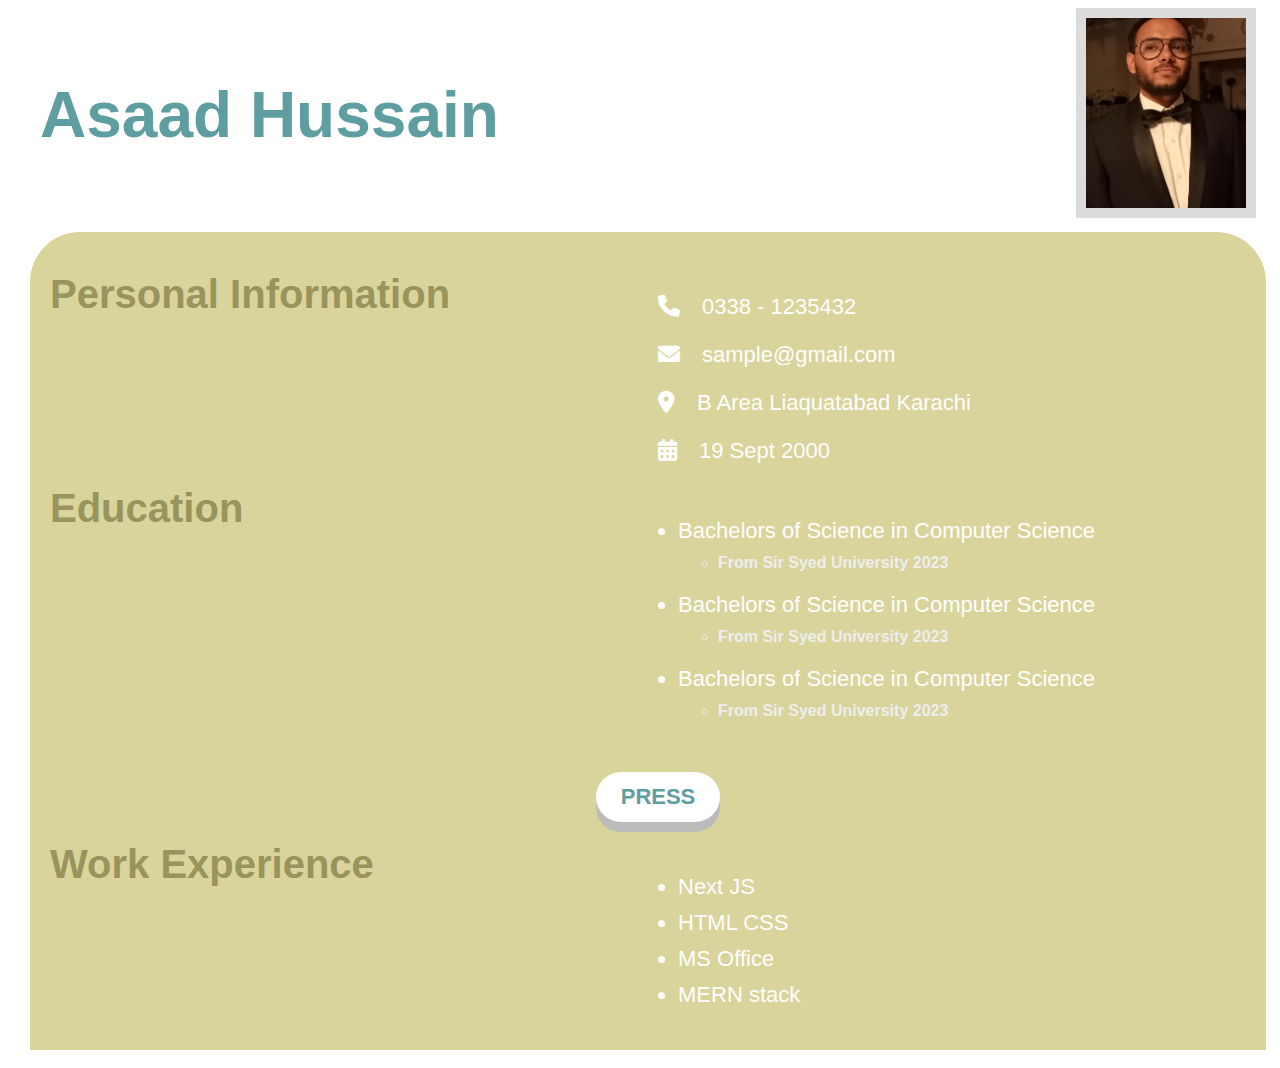
<file: index.html>
<!DOCTYPE html>
<html lang="en">

<head>
    <meta charset="UTF-8">
    <meta name="viewport" content="width=device-width, initial-scale=1.0">
    <title>Document</title>
    <link rel="stylesheet" href="./stylesheet.css">
    <link rel="stylesheet" href="https://cdnjs.cloudflare.com/ajax/libs/font-awesome/6.0.0-beta3/css/all.min.css">
</head>

<body>
    <div class="mainDiv">
        <div class="nameDiv">
            <h1 class="name">Asaad Hussain</h1>
            <div class="imgDiv">
                <img src="./public/Closeup.jpg" alt="image" class="image1">
            </div>
        </div>
        <div class="innerDiv">
            <div class="personalInfo">
                <div class="title">
                    Personal Information
                </div>
                <div class="contactDetails content">
                    <p><i class="fa-solid fa-phone"></i>&emsp;0338 - 1235432</p>
                    <p><i class="fa-solid fa-envelope"></i>&emsp;sample@gmail.com</p>
                    <p><i class="fa-solid fa-location-dot"></i>&emsp;B Area Liaquatabad Karachi</p>
                    <p><i class="fa-solid fa-calendar-days"></i>&emsp;19 Sept 2000</p>
                </div>
            </div>
            <div class="Education personalInfo">
                <div class="title">
                    Education
                </div>
                <ul class="eduList content">
                    <li class="list">Bachelors of Science in Computer Science</li>
                    <ul class="subList">
                        <li> From Sir Syed University 2023</li>
                    </ul>
                    <li class="list">Bachelors of Science in Computer Science</li>
                    <ul class="subList">
                        <li> From Sir Syed University 2023</li>
                    </ul>
                    <li class="list">Bachelors of Science in Computer Science</li>
                    <ul class="subList">
                        <li> From Sir Syed University 2023</li>
                    </ul>
                </ul>
            </div>

            <div class="buttonDiv">
                <button class="button1">PRESS</button>
            </div>
            <div class="Skills personalInfo" id="skillsSection">
                <div class="title">
                    Skills
                </div>
                <ul class="skillsList content">
                    <li class="list">Next JS</li>
                    <li class="list">HTML CSS</li>
                    <li class="list">MS Office</li>
                    <li class="list">MERN stack</li>
                    <li class="list">Typescript</li>
                </ul>
            </div>
            <div class="WorkExp personalInfo">
                <div class="title">
                    Work Experience
                </div>
                <ul class="workExpList content">
                    <li class="list">Next JS</li>
                    <li class="list">HTML CSS</li>
                    <li class="list">MS Office</li>
                    <li class="list">MERN stack</li>
                </ul>
            </div>
        </div>
    </div>
    <script src="./script.js"></script>
</body>

</html>
</file>
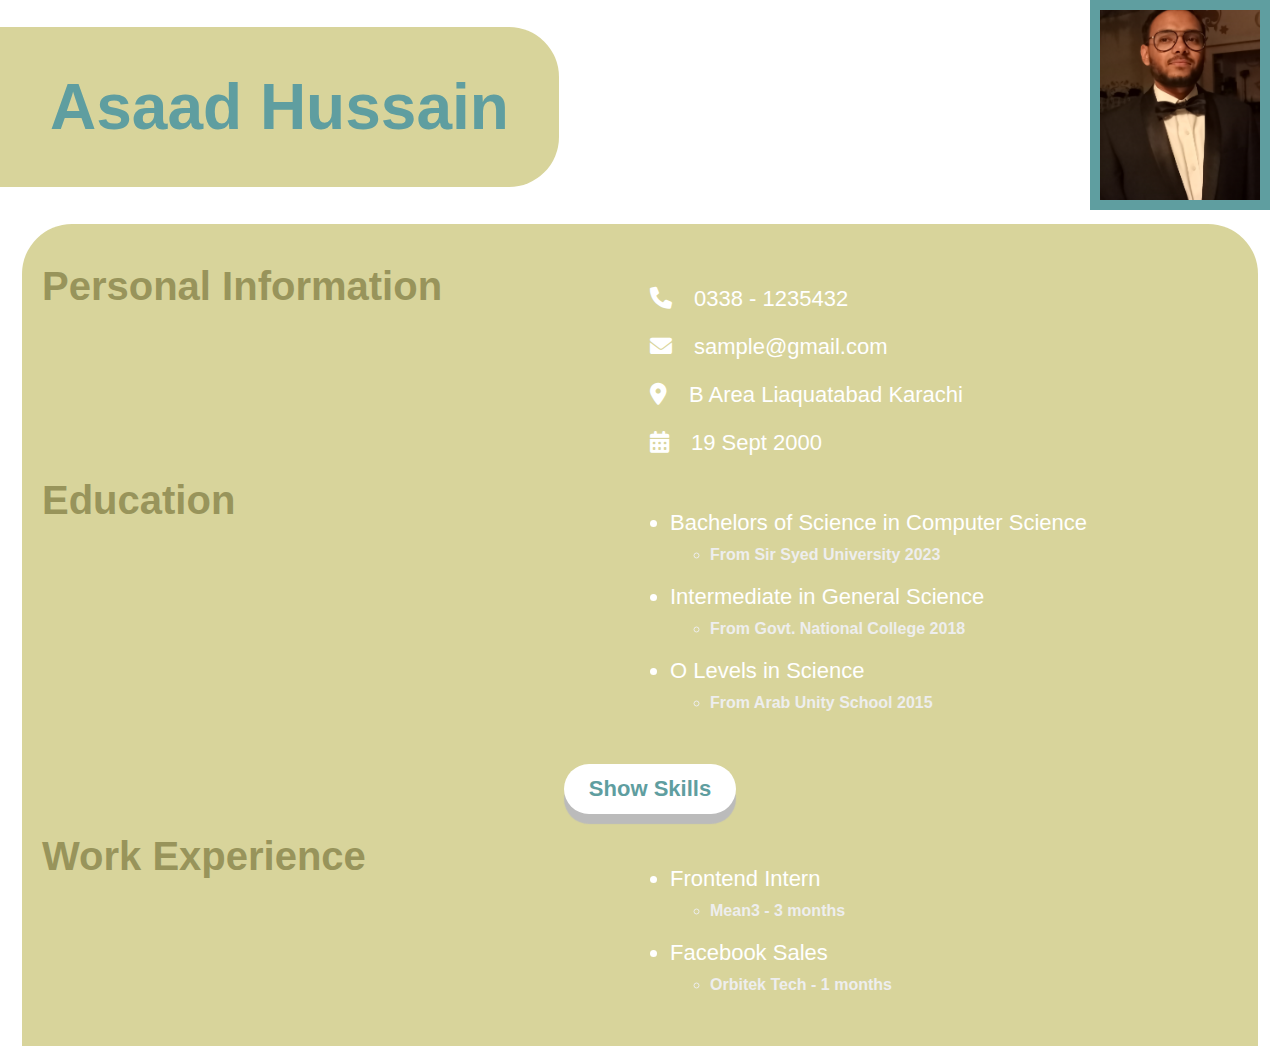
<file: src/index.html>
<!DOCTYPE html>
<html lang="en">

<head>
    <meta charset="UTF-8">
    <meta name="viewport" content="width=device-width, initial-scale=1.0">
    <title>Document</title>
    <link rel="stylesheet" href="./stylesheet.css">
    <link rel="stylesheet" href="https://cdnjs.cloudflare.com/ajax/libs/font-awesome/6.0.0-beta3/css/all.min.css">
</head>

<body>
    <div class="mainDiv">
        <div class="topDiv">
            <div class="nameD">
                <h1 class="name">Asaad Hussain</h1>
            </div>
            <div class="imgDiv">
                <img src="./Closeup.jpg" alt="image" class="image1">
            </div>
        </div>
        <div class="innerDiv">
            <div class="personalInfo">
                <div class="title">
                    Personal Information
                </div>
                <div class="contactDetails content">
                    <p><i class="fa-solid fa-phone"></i>&emsp;0338 - 1235432</p>
                    <p><i class="fa-solid fa-envelope"></i>&emsp;sample@gmail.com</p>
                    <p><i class="fa-solid fa-location-dot"></i>&emsp;B Area Liaquatabad Karachi</p>
                    <p><i class="fa-solid fa-calendar-days"></i>&emsp;19 Sept 2000</p>
                </div>
            </div>
            <div class="Education personalInfo">
                <div class="title">
                    Education
                </div>
                <ul class="eduList content">
                    <li class="list">Bachelors of Science in Computer Science</li>
                    <ul class="subList">
                        <li> From Sir Syed University 2023</li>
                    </ul>
                    <li class="list">Intermediate in General Science</li>
                    <ul class="subList">
                        <li> From Govt. National College 2018</li>
                    </ul>
                    <li class="list">O Levels in Science</li>
                    <ul class="subList">
                        <li> From Arab Unity School 2015</li>
                    </ul>
                </ul>
            </div>

            <div class="buttonDiv">
                <button class="button1">Skills</button>
            </div>
            <div class="Skills personalInfo" id="skillsSection">
                <div class="title">
                    Skills
                </div>
                <ul class="skillsList content">
                    <li class="list">Next JS</li>
                    <li class="list">HTML CSS</li>
                    <li class="list">MS Office</li>
                    <li class="list">MERN stack</li>
                    <li class="list">Typescript</li>
                </ul>
            </div>
            <div class="WorkExp personalInfo">
                <div class="title">
                    Work Experience
                </div>
                <ul class="workExpList content">
                    <li class="list">Frontend Intern</li>
                    <ul class="subList">
                        <li>Mean3 - 3 months</li>
                    </ul>
                    <li class="list">Facebook Sales</li>
                    <ul class="subList">
                        <li> Orbitek Tech - 1 months</li>
                    </ul>
                </ul>
            </div>
        </div>
    </div>
    <script src="./script.js"></script>
</body>

</html>
</file>
<file: stylesheet.css>
body {
    display: flex;
    align-items: center;
    justify-content: center;
    width: 100%;
}

.mainDiv {
    display: flex;
    align-items: center;
    justify-content: center;
    flex-direction: column;
    width: 95%;
}

.innerDiv {
    display: flex;
    align-items: center;
    justify-content: center;
    flex-direction: column;
    width: 100%;
    background-color: rgb(216, 212, 155);
    border-top-left-radius: 50px;
    border-top-right-radius: 50px;
    padding: 40px 0px 20px 20px;
    margin: 10px;
}

.nameDiv {
    display: flex;
    align-items: center;
    justify-content: space-between;
    width: 100%;
}

.name {
    font-size: 74px;
    font-family: 'Trebuchet MS', 'Lucida Sans Unicode', 'Lucida Grande', 'Lucida Sans', Arial, sans-serif;
    font-weight: 900;
    color: cadetblue;
}

.image1 {
    height: 200px;
    width: 160px;
    object-fit: cover;
    border: 10px solid gainsboro;
}

.imgDiv:hover {
    cursor: pointer;
}

.personalInfo {
    display: flex;
    align-items: flex-start;
    justify-content: flex-start;
    width: 100%;
    gap: 00px;
}

.title {
    font-family: 'Trebuchet MS', 'Lucida Sans Unicode', 'Lucida Grande', 'Lucida Sans', Arial, sans-serif;
    font-size: 48px;
    color: rgb(152, 148, 91);
    font-weight: 900;
    width: 50%;
}

.content {
    font-family: 'Trebuchet MS', 'Lucida Sans Unicode', 'Lucida Grande', 'Lucida Sans', Arial, sans-serif;
    font-size: 24px;
    color: rgb(255, 255, 255);
    font-weight: 400;
    width: 50%;
}

.list {
    padding: 10px 0px 0px 0px;
}

.subList {
    font-size: 18px;
    font-weight: 900;
    color: #eeeeee;
    padding-top: 10px;
    padding-bottom: 10px;
}

.Skills {
    transition: 1s ease-in-out;
}

.buttonDiv {
    width: 100%;
    display: flex;
    align-items: center;
    justify-content: center;
}

.button1 {
    border-radius: 50px;
    box-shadow: 0px 10px 1px rgb(187, 187, 187);
    padding: 12px 22px;
    border: none;
    font-size: 20px;
    font-family: 'Trebuchet MS', 'Lucida Sans Unicode', 'Lucida Grande', 'Lucida Sans', Arial, sans-serif;
    color: cadetblue;
    font-weight: 900;
    margin: 20px;
    background-color: white;
    transition: transform 0.5s ease, box-shadow 0.5s ease;
}

.button1:hover {
    cursor: pointer;
}

.button1:focus {
    transform: translateY(5px);
    box-shadow: 0px 5px 5px rgb(149, 205, 206);
    background-color: rgb(145, 216, 217);
}

@media only screen and (max-width:3001px) and (min-width:1800px) {

    .name {
        font-size: 120px;
    }

    .image1 {
        height: 300px;
        width: 240px;
    }

    .title {
        font-size: 64px;
    }

    .content {
        font-size: 38px;
    }

    .subList {
        font-size: 26px;
    }

    .button1 {
        box-shadow: 0px 18px 1px rgb(187, 187, 187);
        padding: 20px 35px;
        font-size: 40px;
    }
}

@media only screen and (max-width:1800px) and (min-width:1300px) {

    .name {
        font-size: 90px;
    }

    .image1 {
        height: 250px;
        width: 200px;
    }

    .title {
        font-size: 52px;
    }

    .content {
        font-size: 26px;
    }

    .subList {
        font-size: 18px;
    }

    .button1 {
        box-shadow: 0px 12px 1px rgb(187, 187, 187);
        padding: 15px 30px;
        font-size: 28px;
    }
}

@media only screen and (max-width:1300px) and (min-width:980px) {

    .name {
        font-size: 64px;
    }

    .image1 {
        height: 190px;
        width: 160px;
    }

    .title {
        font-size: 40px;
    }

    .content {
        font-size: 22px;
    }

    .subList {
        font-size: 16px;
    }

    .button1 {
        box-shadow: 0px 10px 1px rgb(187, 187, 187);
        padding: 12px 25px;
        font-size: 22px;
    }
}

@media only screen and (max-width:980px) and (min-width:700px) {

    .name {
        font-size: 50px;
    }

    .image1 {
        height: 150px;
        width: 120px;
        border: 6px solid gainsboro;

    }

    .title {
        font-size: 30px;
    }

    .content {
        font-size: 18px;
    }

    .subList {
        font-size: 13px;
    }

    .button1 {
        box-shadow: 0px 8px 1px rgb(187, 187, 187);
        padding: 10px 20px;
        font-size: 18px;
    }
}

@media only screen and (max-width:700px) and (min-width:500px) {

    .name {
        font-size: 44px;
    }

    .image1 {
        height: 120px;
        width: 100px;
        border: 5px solid gainsboro;

    }

    .personalInfo {
        display: flex;
        align-items: center;
        justify-content: center;
        flex-direction: column;
        width: 100%;
        gap: 00px;
    }

    .title {
        font-size: 30px;
        width: 100%;
        display: flex;
        align-items: center;
        justify-content: center;
    }

    .content {
        font-size: 18px;
        width: 100%;
        display: flex;
        align-items: flex-start;
        justify-content: center;
        flex-direction: column;
        padding: 20px 0px 30px 0px;
        width: 50%;
    }

    .subList {
        font-size: 13px;
    }

    .button1 {
        box-shadow: 0px 8px 1px rgb(187, 187, 187);
        padding: 10px 20px;
        font-size: 18px;
    }
}

@media only screen and (max-width:500px) and (min-width:200px) {

    .name {
        font-size: 30px;
    }

    .image1 {
        height: 80px;
        width: 60px;
        border: 4px solid gainsboro;

    }

    .personalInfo {
        display: flex;
        align-items: center;
        justify-content: center;
        flex-direction: column;
        width: 100%;
        gap: 00px;
    }

    .title {
        font-size: 24px;
        width: 100%;
        display: flex;
        align-items: center;
        justify-content: center;
    }

    .content {
        font-size: 14px;
        width: 100%;
        display: flex;
        align-items: flex-start;
        justify-content: center;
        flex-direction: column;
        padding: 20px 0px 30px 0px;
        width: 50%;
    }

    .subList {
        font-size: 10px;
    }

    .button1 {
        box-shadow: 0px 5px 1px rgb(187, 187, 187);
        padding: 8px 15px;
        font-size: 15px;
    }
}
</file>
<file: src/stylesheet.css>
body {
    display: flex;
    align-items: center;
    justify-content: center;
    width: 100%;
    padding: 0px;
    margin: 0px;
}

.mainDiv {
    display: flex;
    align-items: center;
    justify-content: center;
    flex-direction: column;
    width: 100%;
}

.innerDiv {
    display: flex;
    align-items: center;
    justify-content: center;
    flex-direction: column;
    width: 95%;
    background-color: rgb(216, 212, 155);
    border-top-left-radius: 50px;
    border-top-right-radius: 50px;
    padding: 40px 0px 20px 20px;
    margin: 10px;
}

.nameD {
    background-color: rgb(216, 212, 155);
    border-top-right-radius: 50px;
    border-bottom-right-radius: 50px;
}

.topDiv {
    display: flex;
    align-items: center;
    justify-content: space-between;
    width: 100%;
}

.name {
    font-size: 74px;
    font-family: 'Trebuchet MS', 'Lucida Sans Unicode', 'Lucida Grande', 'Lucida Sans', Arial, sans-serif;
    font-weight: 900;
    color: cadetblue;
    padding: 0px 50px 0px 50px;
}

.image1 {
    height: 200px;
    width: 160px;
    object-fit: cover;
    border: 10px solid cadetblue;
    margin: 0px 10px 0px 50px;
}

.imgDiv:hover {
    cursor: pointer;
}

.personalInfo {
    display: flex;
    align-items: flex-start;
    justify-content: flex-start;
    width: 100%;
    gap: 00px;
}

.title {
    font-family: 'Trebuchet MS', 'Lucida Sans Unicode', 'Lucida Grande', 'Lucida Sans', Arial, sans-serif;
    font-size: 48px;
    color: rgb(152, 148, 91);
    font-weight: 900;
    width: 50%;
}

.content {
    font-family: 'Trebuchet MS', 'Lucida Sans Unicode', 'Lucida Grande', 'Lucida Sans', Arial, sans-serif;
    font-size: 24px;
    color: rgb(255, 255, 255);
    font-weight: 400;
    width: 50%;
}

.list {
    padding: 10px 0px 0px 0px;
}

.subList {
    font-size: 18px;
    font-weight: 900;
    color: #eeeeee;
    padding-top: 10px;
    padding-bottom: 10px;
}

.Skills {
    transition: 1s ease-in-out;
}

.buttonDiv {
    width: 100%;
    display: flex;
    align-items: center;
    justify-content: center;
}

.button1 {
    border-radius: 50px;
    box-shadow: 0px 10px 1px rgb(187, 187, 187);
    padding: 12px 22px;
    border: none;
    font-size: 20px;
    font-family: 'Trebuchet MS', 'Lucida Sans Unicode', 'Lucida Grande', 'Lucida Sans', Arial, sans-serif;
    color: cadetblue;
    font-weight: 900;
    margin: 20px;
    background-color: white;
    transition: transform 0.5s ease, box-shadow 0.5s ease;
}

.button1:hover {
    cursor: pointer;
}

.button1:focus {
    transform: translateY(5px);
    box-shadow: 0px 5px 5px rgb(149, 205, 206);
    background-color: rgb(145, 216, 217);
}

@media only screen and (max-width:3001px) and (min-width:1800px) {

    .name {
        font-size: 120px;
    }

    .image1 {
        height: 300px;
        width: 240px;
    }

    .title {
        font-size: 64px;
    }

    .content {
        font-size: 38px;
    }

    .subList {
        font-size: 26px;
    }

    .button1 {
        box-shadow: 0px 18px 1px rgb(187, 187, 187);
        padding: 20px 35px;
        font-size: 40px;
    }
}

@media only screen and (max-width:1800px) and (min-width:1300px) {

    .name {
        font-size: 90px;
    }

    .image1 {
        height: 250px;
        width: 200px;
    }

    .title {
        font-size: 52px;
    }

    .content {
        font-size: 26px;
    }

    .subList {
        font-size: 18px;
    }

    .button1 {
        box-shadow: 0px 12px 1px rgb(187, 187, 187);
        padding: 15px 30px;
        font-size: 28px;
    }
}

@media only screen and (max-width:1300px) and (min-width:980px) {

    .name {
        font-size: 64px;
    }

    .image1 {
        height: 190px;
        width: 160px;
    }

    .title {
        font-size: 40px;
    }

    .content {
        font-size: 22px;
    }

    .subList {
        font-size: 16px;
    }

    .button1 {
        box-shadow: 0px 10px 1px rgb(187, 187, 187);
        padding: 12px 25px;
        font-size: 22px;
    }
}

@media only screen and (max-width:980px) and (min-width:700px) {

    .name {
        font-size: 50px;
    }

    .image1 {
        height: 150px;
        width: 120px;
        border: 6px solid cadetblue;

    }

    .title {
        font-size: 30px;
    }

    .content {
        font-size: 18px;
    }

    .subList {
        font-size: 13px;
    }

    .button1 {
        box-shadow: 0px 8px 1px rgb(187, 187, 187);
        padding: 10px 20px;
        font-size: 18px;
    }
}

@media only screen and (max-width:700px) and (min-width:500px) {

    .nameD {
        border-top-right-radius: 35px;
        border-bottom-right-radius: 35px;
    }

    .name {
        font-size: 44px;
        padding: 0px 25px 0px 20px;
    }

    .image1 {
        height: 120px;
        width: 100px;
        border: 5px solid cadetblue;

    }

    .personalInfo {
        display: flex;
        align-items: center;
        justify-content: center;
        flex-direction: column;
        width: 100%;
        gap: 00px;
    }

    .title {
        font-size: 30px;
        width: 100%;
        display: flex;
        align-items: center;
        justify-content: center;
    }

    .content {
        font-size: 18px;
        width: 100%;
        display: flex;
        align-items: flex-start;
        justify-content: center;
        flex-direction: column;
        padding: 20px 0px 30px 0px;
        width: 50%;
    }

    .subList {
        font-size: 13px;
    }

    .button1 {
        box-shadow: 0px 8px 1px rgb(187, 187, 187);
        padding: 10px 20px;
        font-size: 18px;
    }
}

@media only screen and (max-width:500px) and (min-width:200px) {

    .nameD {
        border-top-right-radius: 30px;
        border-bottom-right-radius: 30px;
    }

    .name {
        font-size: 30px;
        padding: 0px 20px 0px 10px;
    }

    .image1 {
        height: 80px;
        width: 60px;
        border: 4px solid cadetblue;

    }

    .personalInfo {
        display: flex;
        align-items: center;
        justify-content: center;
        flex-direction: column;
        width: 100%;
        gap: 00px;
    }

    .title {
        font-size: 24px;
        width: 100%;
        display: flex;
        align-items: center;
        justify-content: center;
    }

    .content {
        font-size: 14px;
        width: 100%;
        display: flex;
        align-items: flex-start;
        justify-content: center;
        flex-direction: column;
        padding: 20px 0px 30px 0px;
        width: 50%;
    }

    .subList {
        font-size: 10px;
    }

    .button1 {
        box-shadow: 0px 5px 1px rgb(187, 187, 187);
        padding: 8px 15px;
        font-size: 15px;
    }
}
</file>
